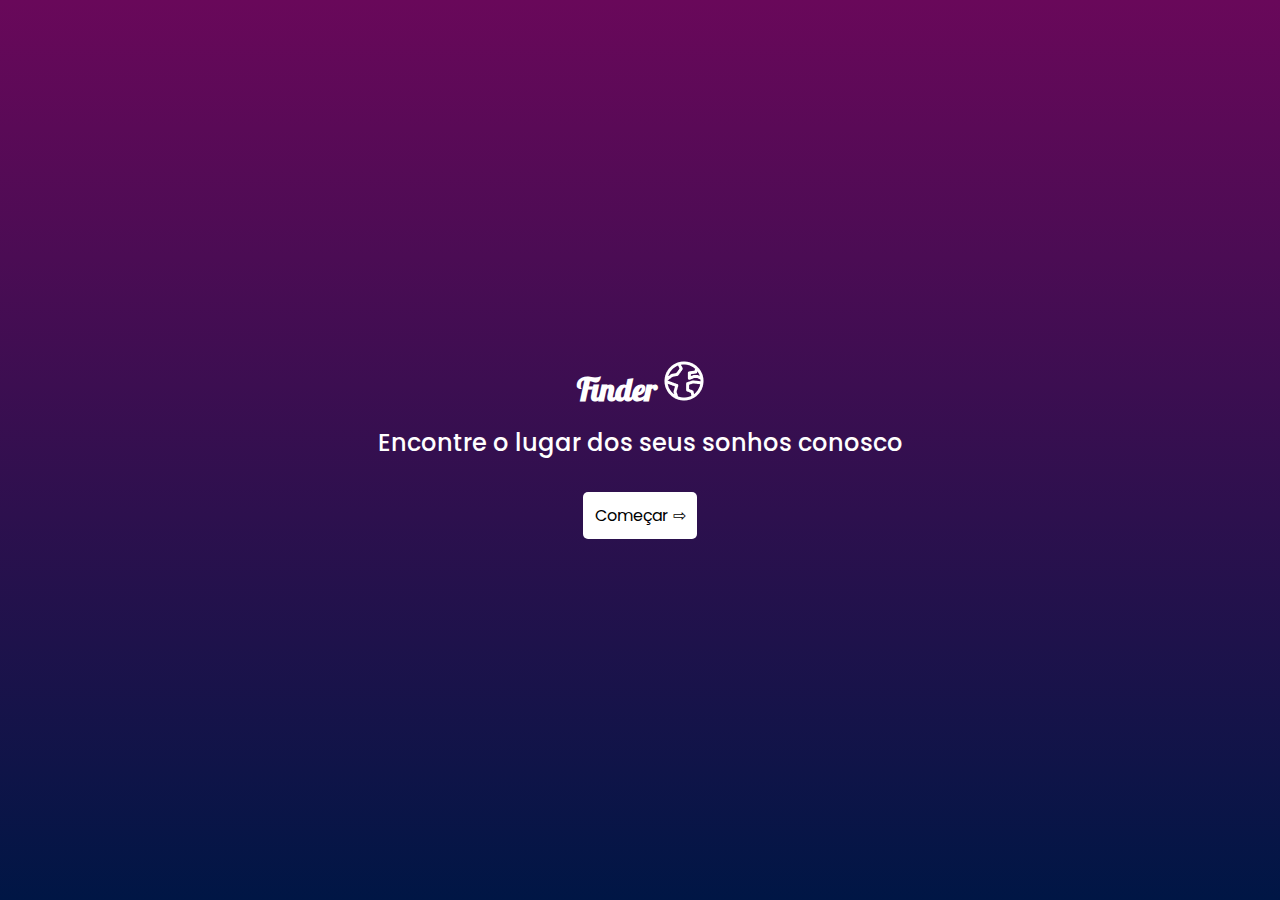
<file: index.html>
<!DOCTYPE html>
<html lang="pt-br">
<head>
  <meta charset="UTF-8">
  <meta name="viewport" content="width=device-width, initial-scale=1.0">
  <title>Finder</title>
  <link rel="stylesheet" href="./assets/css/style.css">
</head>
<body>
  <main>
    <h1>Finder <img src="./assets/image/icon.png" alt=""></h1>
    <h3>Encontre o lugar dos seus sonhos conosco</h3>
    <a href="./home/index.html">Começar ⇨</a>
  </main>
</body>
</html>
</file>
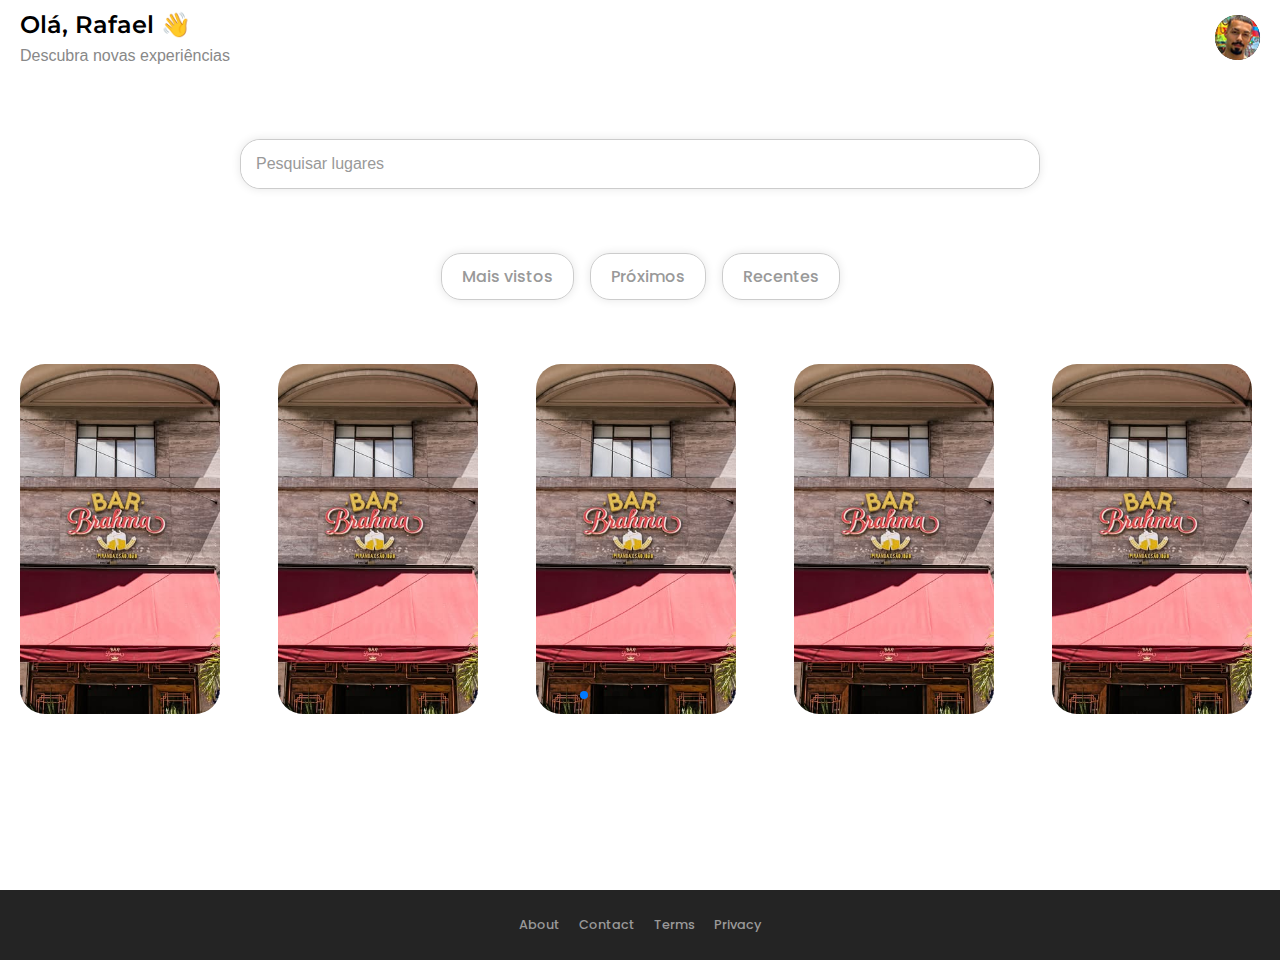
<file: home/index.html>
<!DOCTYPE html>
<html lang="pt-br">
<head>
  <meta charset="UTF-8">
  <meta name="viewport" content="width=device-width, initial-scale=1.0">
  <title>Finder | Home</title>
  <link rel="stylesheet" href="../assets/css/home.css">
  <link rel="stylesheet" href="https://cdn.jsdelivr.net/npm/swiper@11/swiper-bundle.min.css">
</head>
<body>
  <header class="container">
    <div class="greeting">
      <p>Olá, <span id="user-name">Rafael</span> 👋</p>
      <p class="slogan">Descubra novas experiências</p>
    </div>
    <div class="user-image">
      <img id="user-image" src="../assets/image/user-image.png" alt="user-image">
    </div>
  </header>
  <main>
    <section class="container">
      <div class="search">
        <label for="input-search"></label>
        <input type="search" name="input-search" id="search" placeholder="Pesquisar lugares">
      </div>
    </section>
    <section class="container">
      <div class="filter-links container">
        <a href="">Mais vistos</a>
        <a href="">Próximos</a>
        <a href="">Recentes</a>
      </div>
    </section>
  </main>
  <section class="container">
    <div class="swiper mySwiper">
      <div class="swiper-wrapper">
        <div class="swiper-slide">
          <div class="card-img">
            <img src="../assets/image/image2.jpg" alt="card-img">
          </div>
        </div>
        <div class="swiper-slide">
          <div class="card-img">
            <img src="../assets/image/image2.jpg" alt="card-img">
          </div>
        </div>
        <div class="swiper-slide">
          <div class="card-img">
            <img src="../assets/image/image2.jpg" alt="card-img">
          </div>
        </div>
        <div class="swiper-slide">
          <div class="card-img">
            <img src="../assets/image/image2.jpg" alt="card-img">
          </div>
        </div>
        <div class="swiper-slide">
          <div class="card-img">
            <img src="../assets/image/image2.jpg" alt="card-img">
          </div>
        </div>
        <div class="swiper-slide">
          <div class="card-img">
            <img src="../assets/image/image2.jpg" alt="card-img">
          </div>
        </div>
        <div class="swiper-slide">
          <div class="card-img">
            <img src="../assets/image/image2.jpg" alt="card-img">
          </div>
        </div>
        <div class="swiper-slide">
          <div class="card-img">
            <img src="../assets/image/image2.jpg" alt="card-img">
          </div>
        </div>
      </div>
      <div class="swiper-pagination"></div>
    </div>
  </section>
  <footer>
    <div class="container">
      <a href="">About</a>
      <a href="">Contact</a>
      <a href="">Terms</a>
      <a href="">Privacy</a>
    </div>
  </footer>
  <script src="https://cdn.jsdelivr.net/npm/swiper@11/swiper-bundle.min.js"></script>
  <script src="../assets/js/swiper.js"></script>
</body>
</html>
</file>
<file: assets/css/style.css>
@import url('https://fonts.googleapis.com/css2?family=Lobster&family=Poppins:ital,wght@0,100;0,200;0,300;0,400;0,500;0,600;0,700;0,800;0,900;1,100;1,200;1,300;1,400;1,500;1,600;1,700;1,800;1,900&display=swap');

* {
  margin: 0;
  padding: 0;
  box-sizing: border-box;
}

body {
  font-family: "Poppins", sans-serif;
  background: linear-gradient(to bottom, rgb(105, 8, 90), rgba(0, 22, 69, 1));
  color: #fff;
}

main {
  display: flex;
  flex-direction: column;
  align-items: center;
  justify-content: center;
  height: 100vh;
}

main h1 {
  font-family: "Lobster", sans-serif;
}

main h3 {
  font-size: 1.5rem;
  margin-top: 1rem;
  font-weight: 500;
}

main a {
  text-decoration: none;
  color: #000;
  background-color: #fff;
  padding: 0.7rem 0.7rem;
  border-radius: 5px;
  margin-top: 2rem;
}

main a:hover {
  background-color: #7e7e7e;
}

@media screen and (max-width: 600px) {
  main h1 {
    font-size: 2rem;
  }

  main h3 {
    font-size: 1.2rem;
    text-align: center;
  }
}
</file>
<file: assets/css/home.css>
@import url('https://fonts.googleapis.com/css2?family=Lobster&family=Montserrat:ital,wght@0,100..900;1,100..900&family=Poppins:ital,wght@0,100;0,200;0,300;0,400;0,500;0,600;0,700;0,800;0,900;1,100;1,200;1,300;1,400;1,500;1,600;1,700;1,800;1,900&display=swap');
@import url('https://fonts.googleapis.com/css2?family=Lobster&family=Montserrat:ital,wght@0,100..900;1,100..900&family=Poppins:ital,wght@0,100;0,200;0,300;0,400;0,500;0,600;0,700;0,800;0,900;1,100;1,200;1,300;1,400;1,500;1,600;1,700;1,800;1,900&family=Roboto:ital,wght@0,100;0,300;0,400;0,500;0,700;0,900;1,100;1,300;1,400;1,500;1,700;1,900&display=swap');

* {
  margin: 0;
  padding: 0;
  box-sizing: border-box;
}

body, html {
  /* font-family: "Montserrat", sans-serif; */
  /* font-family: "Roboto", sans-serif; */
  font-family: "Poppins", sans-serif;
  display: flex;
  flex-direction: column;
  overflow-x: hidden;
  width: 100%;
}

.container {
  max-width: 1260px;
  margin: 0 auto;
}

header {
  width: 100%;
  display: flex;
  gap: 1rem;
  margin: 1rem;
  align-items: center;
  justify-content: space-between;
  padding: 10px;
}

.greeting {
  font-family: "Montserrat", sans-serif;
  font-weight: 600;
  font-size: 1.5rem;
}

.slogan {
  font-family: "inter", sans-serif;
  font-size: 1rem;
  font-weight: 400;
  color: #888;
  margin-top: 0.5rem;
}

.user-image {
  background-color: black;
  border-radius: 50%;
  width: 45px;
  height: 45px;
}

.user-image img {
  width: 100%;
  height: 100%;
  border-radius: 50%;
}

.search {
  display: flex;
  justify-content: center;
  align-items: center;
  max-width: 800px;
  margin: 2rem 10px 0 10px;
  border-radius: 20px;
  background-color: #fff;
  box-shadow: 0px 0px 10px rgba(0, 0, 0, 0.1);
  border: 1px solid #ccc;
}

.search input {
  width: 100%;
  border-radius: 20px;
  border: none;
  outline: none;
  padding: 15px;
  font-size: 1rem;
  color: #333;
}

.search input::placeholder {
  margin: 0 auto;
  color: #999;
  text-align: start;
}

.search input:hover {
  box-shadow: 0px 0px 10px rgba(0, 0, 0, 0.315);
}

input[type="search"]::-webkit-search-cancel-button {
  -webkit-appearance: none;
  appearance: none;
}

.filter-links {
  display: flex;
  justify-content: center;
  justify-content: center;
  gap: 1rem;
  margin: 2rem 0 0 0;
  font-size: 0.5rem;
  color: #999;
}

.filter-links a {
  color: #999;
  text-decoration: none;
  cursor: pointer;
  border: 1px solid #ccc;
  border-radius: 20px;
  padding: 10px 20px;
  font-weight: 500;
  font-size: 0.6rem;
  box-shadow: 0px 0px 10px rgba(0, 0, 0, 0.1);
}

.filter-links a:hover {
  color: white;
  background-color: #242424;
  box-shadow: 0px 0px 10px rgba(0, 0, 0, 0.3);
}

.swiper {
  margin-top: 4rem;
  width: 100%;
}

.swiper-slide {
  width: calc((100% - 40px) / 2);
  transition: transform 0.4s ease-in-out, box-shadow 0.4s ease-in-out;
}

.card-img {
  overflow: hidden;
  display: flex;
  justify-content: center;
  align-items: center;
  border-radius: 25px;
  width: 200px;
  margin-left: 10px;
  transition: transform 0.4s ease-in-out, box-shadow 0.4s ease-in-out;
}

.card-img:hover {
  transform: scale(1.05);
  box-shadow: 0px 15px 15px rgba(0, 0, 0, 0.705);
  cursor: pointer;
}

.card-img img {
  height: 100%;
  transition: transform 0.4s ease-in-out;
}

.card-img:hover img {
  transform: scale(1.1);
}

.swiper-slide img {
  height: 350px;
  display: block;
  object-fit: cover;
  border-radius: 25px;
}

footer {
  height: 70px;
  display: flex;
  justify-content: center;
  align-items: center;
  margin-top: 11rem;
  color: #999;
  font-size: 0.8rem;
  font-weight: 500;
  background-color: #242424;
  padding: 1rem;
}

footer a {
  padding: 0.5rem;
  color: #999;
  text-decoration: none;
  cursor: pointer;
  font-weight: 500;
  font-size: 0.7rem;
}

footer a:hover {
  color: white;
}

@media screen and (min-width: 600px) {

  .search {
    width: 100%;
    margin: 4rem auto;
    justify-content: center;
  }

  .filter-links a{
    font-size: 1rem;
  }

  .swiper-slide {
    width: calc((100% - 60px) / 3); /* Ajusta o tamanho dos slides para 3 visíveis */
  }

  footer a {
    font-size: 0.8rem;
}
}
</file>
